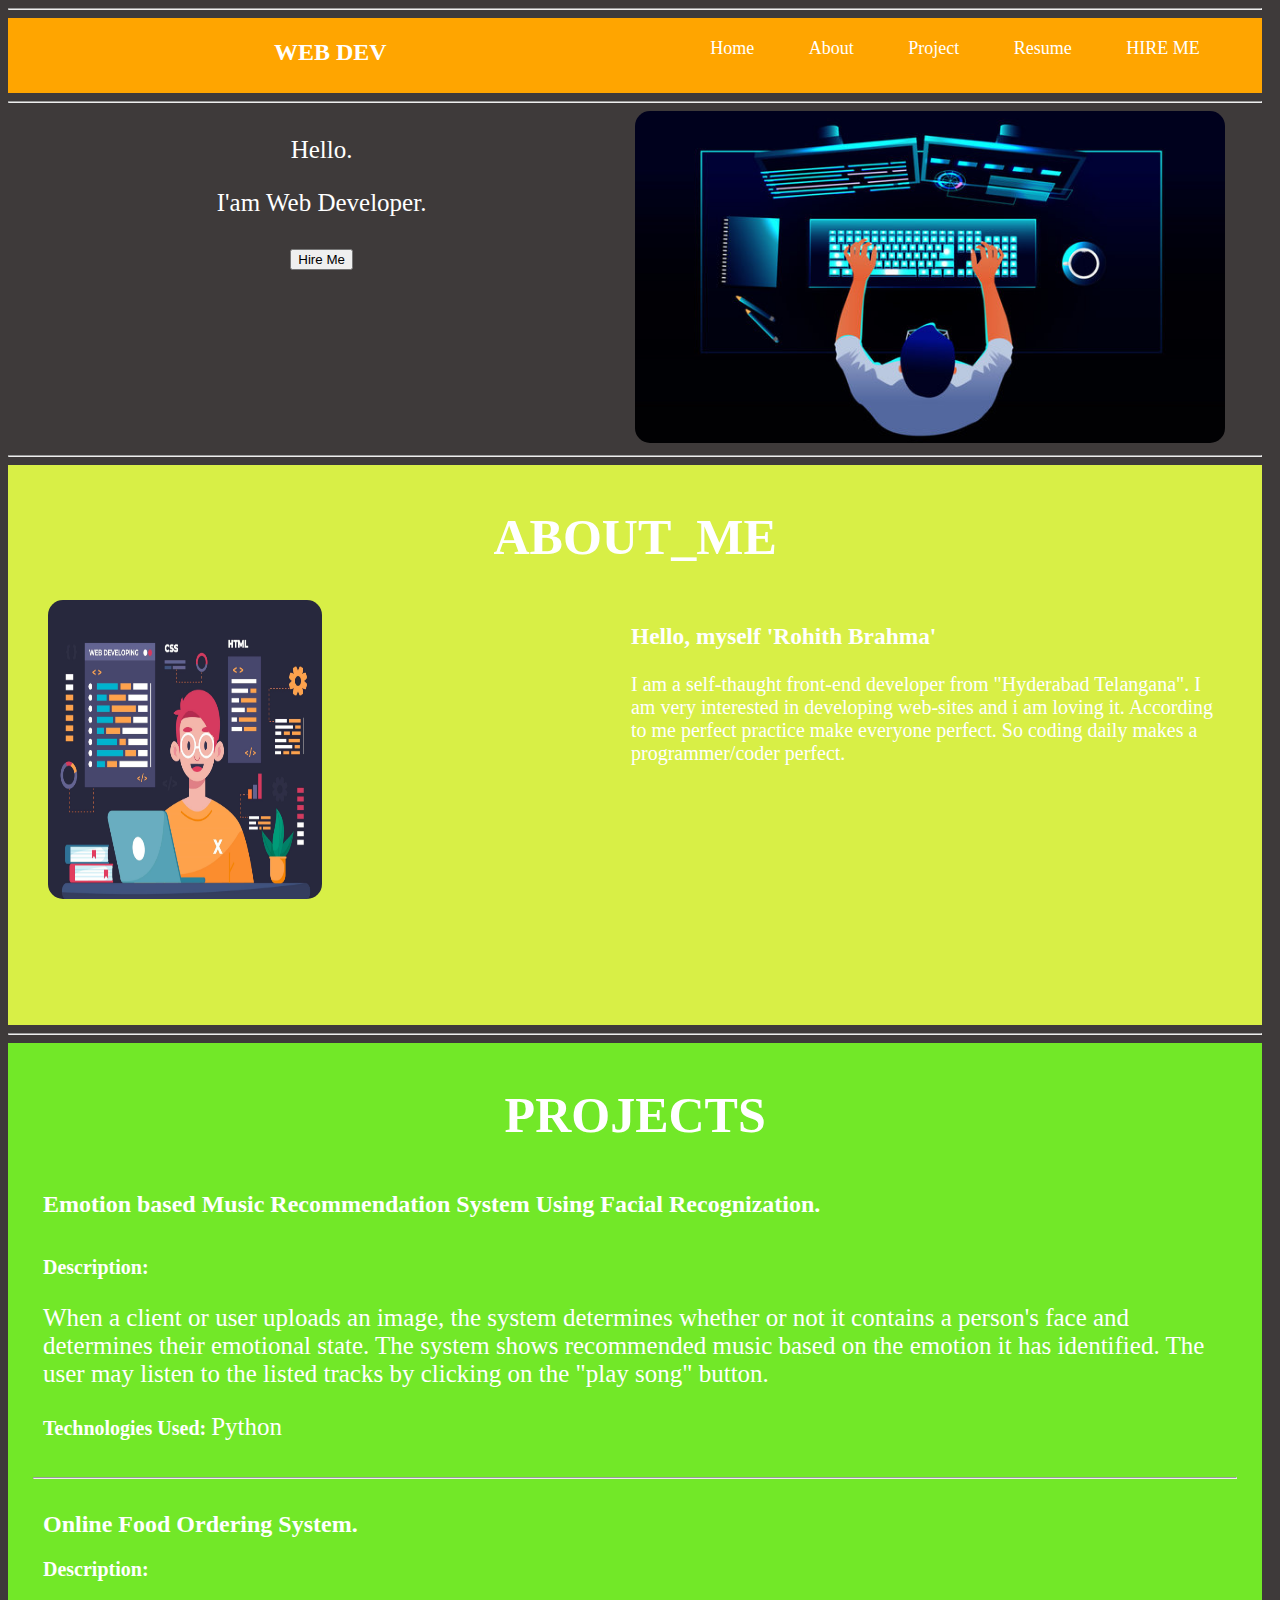
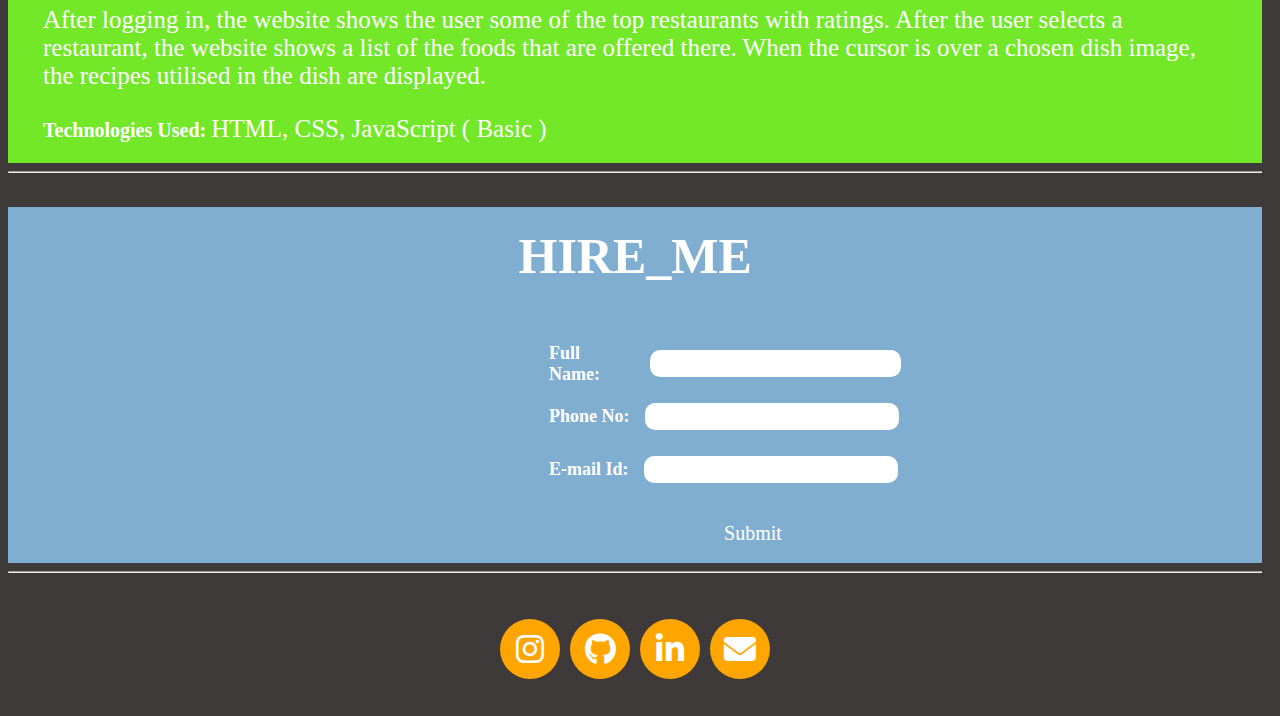
<file: index.html>
<!DOCTYPE html>
<html>
<head>
	<meta charset="utf-8">
	<meta name="viewport" content="width=device-width, initial-scale=1">
	<title>WEB DEV_1</title>
	<link rel="stylesheet" type="text/css" href="style.css">

	<link rel="stylesheet" href="https://cdnjs.cloudflare.com/ajax/libs/font-awesome/6.5.1/css/all.min.css ">

	<!-- <script>
		function send() {
			console.log('<a href="mailto:rrohith8467@gmail.com"></a>')
			alert("Successfully submitted to mail")
		}
	</script> -->
	
</head>
<body>
	<!-- Nav bar starts here -->
	<hr>
	<div class="navsbar">
		<div class="title">
			<h2>WEB DEV</h2>
		</div>
		<div class="navs">
			<a href="index.html">Home</a>
			<a href="#about_us">About</a>
			<a href="#projects">Project</a>
			<a href="resume.html" target="_parent">Resume</a>
			<a href="#hire_me">HIRE ME</a>
		</div>
	</div>
	<hr>
	<!-- Nav bar ends here -->

	<!--banner and text starts here -->
	<div>
		<div class="maintext">
			<p>Hello.</p>
			<p>I'am Web Developer.</p>
			<button onclick="hire_me">Hire Me</button>
		</div>
		<div>
			<img src="pic1_1.jpg">
		</div>
	</div>
	<!--banner and text ends here -->

	<hr>
	<!-- About Us starts -->

	<div class="container">
		<h1 id="about_us">ABOUT_ME</h2>
		<div class="about_us">
			<div id="pic">
				<img src="pic2_1.jpg" alt="image not found">
			</div>
			<div id="content">
				<h3>Hello, myself 'Rohith Brahma'</h3>
				<p>I am a self-thaught front-end developer from "Hyderabad Telangana". I am very interested in developing web-sites and i am loving it. According to me perfect practice make everyone perfect. So coding daily makes a programmer/coder perfect.</p>
				<br>
			</div>
		</div>
	</div>
	<!-- About Us  Ends here -->
	<hr>

	<!-- Projects starts here -->

	<div class="prjects-bg">
		<!-- major -->
		<div class="major">
			<h1 id="projects">PROJECTS</h1>
			<h2 class="project-h2">Emotion based Music Recommendation System Using Facial Recognization.</h2><br>
			<label class="project-label">Description:</label>
			<p  class="project-para">When a client or user uploads an image, the system determines whether or not it contains a person's face and determines their emotional state.
				The system shows recommended music based on the emotion it has identified.
				The user may listen to the listed tracks by clicking on the "play song" button.</p>
			<label  class="project-label">Technologies Used: </label>
			<span  class="project-span">Python</span>
		</div>
		<br>
		<hr>
		<!-- Minor -->
		<div class="minor">
			<h2 class="project-h2">Online Food Ordering System.</h2>
			<label class="project-label">Description: </label>
			<p class="project-para">After logging in, the website shows the user some of the top restaurants with ratings. After the user selects a restaurant, the website shows a list of the foods 
				that are offered there. When the cursor is over a chosen dish image, the recipes utilised in the dish are displayed.</p>
			<label class="project-label">Technologies Used: </label>
			<span class="project-span">HTML, CSS, JavaScript ( Basic )</span>
		</div>
	</div>
	<hr>

	<!-- Hire-me section starts -->
	<div class="hire_me_bg">
		<h1 id="hire_me">HIRE_ME</h1>
		<div class="hire_me_container">
			<div class="fields">
				<h4>Full Name: </h4>
				<input type="text">
			</div>
			<div class="fields">
				<h4>Phone No: </h4>
				<input type="phone">
			</div>
			<div class="fields">
				<h4>E-mail Id: </h4>
				<input type="email">
			</div>
			<br>

			<div class="send_btn">
				<a href="mailto:rohith******@gmail.com" target="_blank">Submit</a>
			
			</div>
		</div>

	</div>
	<!-- hire-me section ends here -->

	<hr>
	<!-- icons starts here -->
	<!-- 2. font awesome icon  -->

	<div class="icons_bg">
		<a href="https://www.instagram.com/brammi225?igsh=MXczNDRqbnUyMWxmOQ==" target="_blank">
			<i class="fa-brands fa-2x fa-instagram"></i>
		</a>

		<a href="https://github.com/R-Brahma/" target="_blank">
			<i class="fa-brands fa-2x fa-github"></i>
		</a>

		<a href="https://www.linkedin.com/in/t-r-brahma" target="_blank">
			<i class="fa-brands fa-2x fa-linkedin-in"></i>
		</a>
		<a href="mailto:rohith******@gmail.com" target="_blank">
			<i class="fa-solid fa-2x fa-envelope"></i>
		</a>
	</div>
	<!-- icons ends here  -->
</body>
</html>
</file>
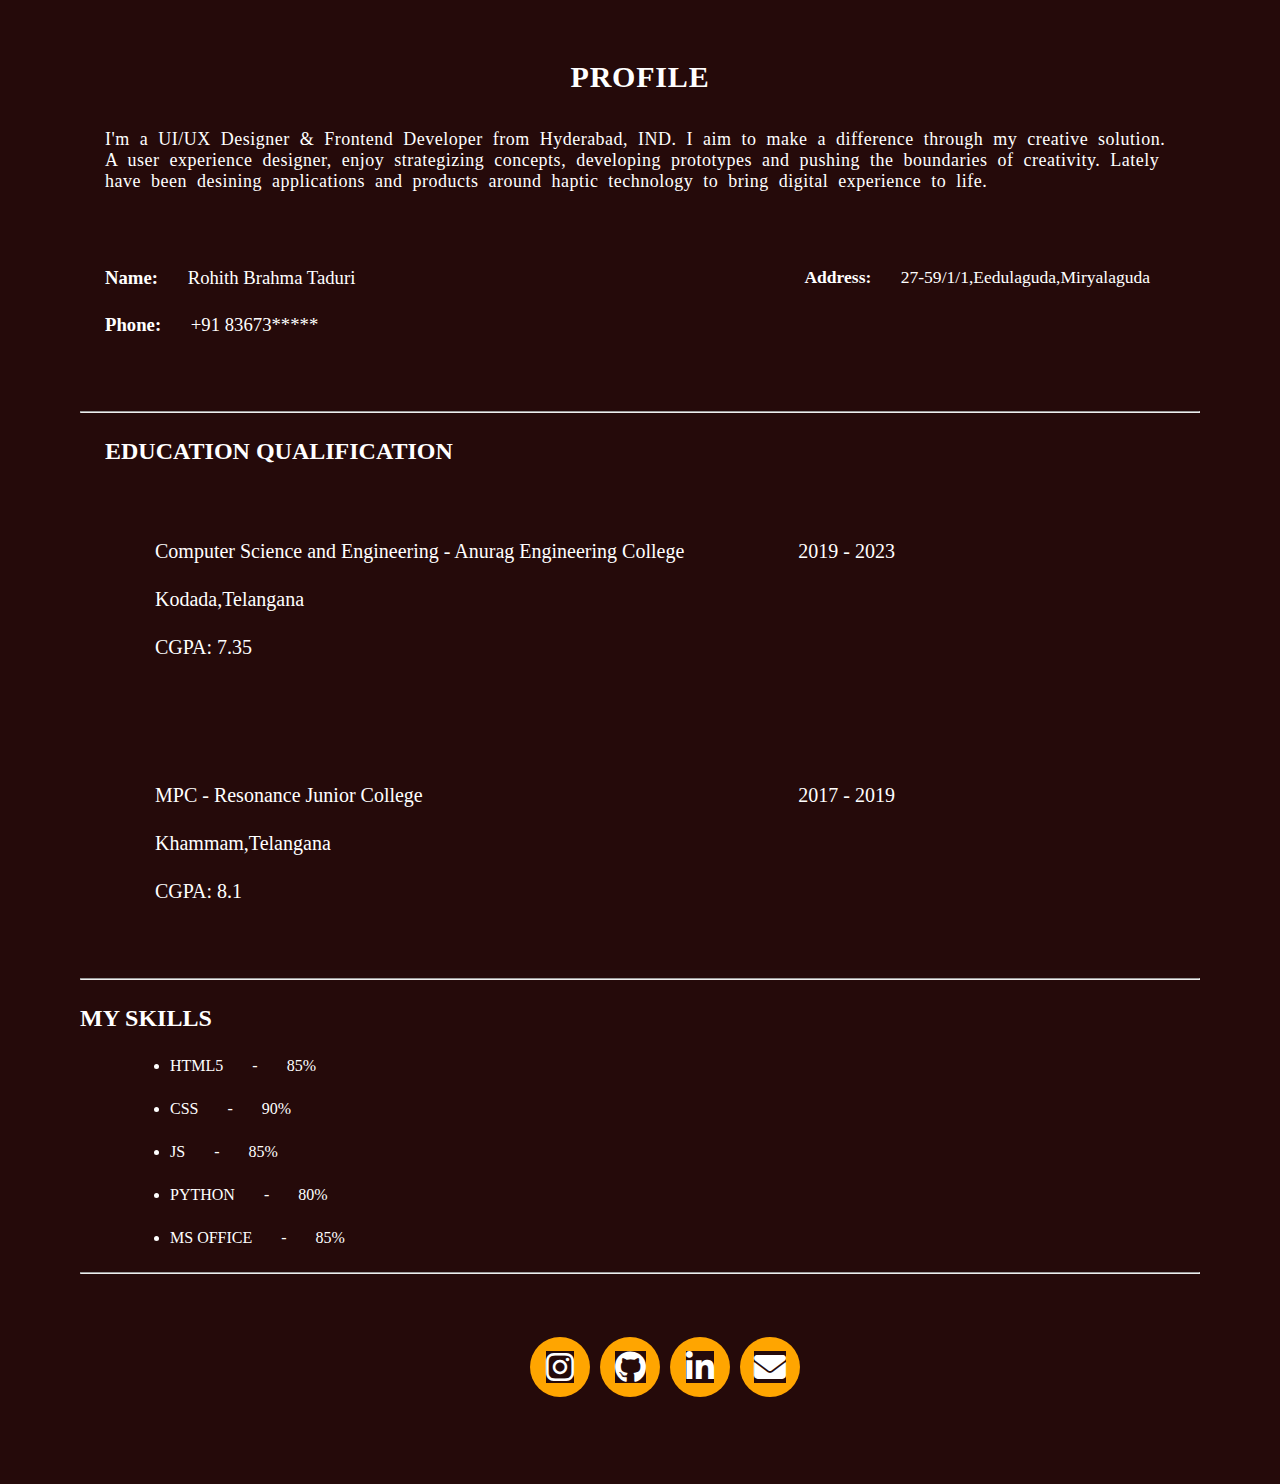
<file: resume.html>
<!DOCTYPE html>
<html lang="en">
<head>
    <meta charset="UTF-8">
    <meta name="viewport" content="width=device-width, initial-scale=1.0">
    <title>Resume Portfolio</title>
    <link rel="stylesheet" href="resume_style.css">
    
    <!-- font awesome link -->
    <link rel="stylesheet" href="https://cdnjs.cloudflare.com/ajax/libs/font-awesome/6.5.1/css/all.min.css ">

</head>
<body>
    <!-- resume body -->
    <div class="resume-body">

        <h1 class="res-h1">PROFILE</h1>
        <div class="res_p">
            <p>I'm a UI/UX Designer & Frontend Developer from Hyderabad, IND. I aim to make a difference through my creative solution.
                A user experience designer, enjoy strategizing concepts, developing prototypes and pushing the boundaries of creativity. Lately have been 
                desining applications and products around haptic technology to bring digital experience to life.
            </p>
        </div>
        
        <!-- info starts here -->

        <div class="container_1">
            <div class="box_1">
                <h3>Name: <span>Rohith Brahma Taduri</span></h3>
                <h3>Phone: <span>+91 83673*****</span></h3>
            </div>
            <div class="box_2">
                <h3>Address: <span>27-59/1/1,Eedulaguda,Miryalaguda</span></h3>
            </div>
        </div>
        <hr>

        <!-- Education -->
        <div class="container_2">
            <h2>EDUCATION QUALIFICATION</h2>

            <div class="edu_div_1">
                <div class="clg_place">
                    <p>Computer Science and Engineering  -  Anurag Engineering College</p>
                    <p>Kodada,Telangana</p>
                    <p>CGPA: 7.35</p>
                </div>

                <div class="year">
                    <p>2019 - 2023</p>
                </div>
            </div>

            <div class="edu_div_2">
                <div class="clg_place">
                    <p>MPC -  Resonance Junior College</p>
                    <p>Khammam,Telangana</p>
                    <p>CGPA: 8.1</p>
                </div>

                <div class="year">
                    <p>2017 - 2019</p>
                </div>
            </div>

        </div>
        <hr>

        <!-- My skills -->
        <h2>MY SKILLS</h2>
        <div class="myskills">
            <ul>
                <li>HTML5 <span>       -     </span>  85%</li>
                <li>CSS <span>         -     </span>  90%</li>
                <li>JS <span>          -     </span>  85%</li>
                <li>PYTHON <span>      -     </span>  80%</li>
                <li>MS OFFICE <span>   -     </span>  85%</li>
            </ul>
        </div>
        <hr>

        <!-- icons starts here -->
	    <!-- 2. font awesome icon  -->

	    <div class="icons_bg">
		    <a href="https://www.instagram.com/brammi225?igsh=MXczNDRqbnUyMWxmOQ==" target="_blank">
			    <i class="fa-brands fa-2x fa-instagram"></i>
		    </a>

		    <a href="https://github.com/R-Brahma/" target="_blank">
			    <i class="fa-brands fa-2x fa-github"></i>
		    </a>

    		<a href="https://www.linkedin.com/in/t-r-brahma" target="_blank">
	    		<i class="fa-brands fa-2x fa-linkedin-in"></i>
		    </a>
		    <a href="mailto:rohit@gmail.com" target="_blank">
			    <i class="fa-solid fa-2x fa-envelope"></i>
		    </a>
	    </div>
	    <!-- icons ends here  -->

        

    </div>
</body>
</html>
</file>
<file: style.css>
body{
	background-color: #3E3A3A;
	height:100vh;
	width: 98vw;
	/* min-height: 50; */
}
.navsbar{
	width: 100%;
	height: 75px;
	background-color: #FFA500;
}
.title{
	width: 49%;
	color: #FFFFFF;
	float: left;
	padding-left: 15px;
	padding-block: 1px;
}
.navs{
	width: 49%;
	height: 30px;
	font-size: 18px;
	text-align: center;
	display: inline;
	float: right;
	padding-block: 20px;
}

a, a:visited{
	color: #FFFFFF;
	text-decoration: none;
	padding: 10px 25px;
}
a:hover, a:active{
	color: #EB1BCE;
	text-decoration: underline;
}
.maintext{
	width: 50%;
	height: 35%;
	color: #FFFFFF;
	text-align: center;
	font-family: "Brush Script MT" cursive;
	font-size: 25px;
	float: left;
}

img{
	border-radius: 15px;
	width: 47%;
	height: 35%;

}

h2{
	text-align: center;
	color: #FFFFFF;
}
.container{
	background-color: #D8EF46;
	height: 60vh;
	padding: 10px 25px;
}
.about_us{
	display: flex;
	justify-content: row;
	margin: 15px;
}
#pic{
	width: 150vw;
	height: 95vh;
}

#content{
	color: #FFFFFF;
	font-size: 20px;
}

.prjects-bg{
	background-color: rgb(114, 232, 40);
	padding: 10px 25px;
}
.major , .minor{
	margin: 10px;
}
h1{
	font-size: 50px;
	text-align: center;
	color: #FFFFFF;
}
.project-h2{
	text-align: left;
	color: #FFFFFF;
	padding-top: 13px;
}
.project-label{
	color: #FFFFFF;
	font-size: 20px;
	font-weight: bold;
}
.project-para{
	color: #FFFFFF;
	font-size: 25px;
}
.project-span{
	text-align: center;
	color: #FFFFFF;
	font-size: 25px;
}

.hire_me_bg{
	background-color: #80aed1;
	color: #FFFFFF;
}

#hire_me{
	padding-top: 20px;
}

.hire_me_container{
	width: 30vw;
	padding: 15px 25px;
	margin-left: 500px;
	/* border: 2px solid red ; */
}

.fields{
	display: flex;
	justify-content: row;
	align-items: center;
	margin: 8px;
	padding: 0px 8px;
	font-size: 18px;
	height: 45px;
}

.fields input{
	width: 250px;
	height: 25px;
	margin-left: 15px;
	border: none;
	border-radius: 10px;
}

.fields input::hover{
	border-bottom: 1px #3E3A3A;
}

.send_btn{
	display: flex;
	justify-content: center;
	align-items: center;
	text-decoration: none;

}
.send_btn{
	width: 180px;
	height: 30px;
	border-radius: 10px;
	margin-left: 130px;
}

.send_btn a{
	text-decoration: none;
	font-size: 20px;
}

.send_btn a::hover{
	color: rgb(178, 25, 50);
}

.icons_bg{
	display: flex;
	justify-content: center;
	align-items: center;
	width: 100%;
	height: 15vh;
	/* background-color: #FFA500; */
}

.icons_bg a{
	display: flex;
	justify-content: center;
	align-items: center;
	width: 50px;
	height: 50px;
	background-color: #FFA500;
	border-radius: 30px;
	/* border:2px solid #EB1BCE; */
	padding: 5px;
	margin: 5px;
	text-decoration: none;
}

/* a i{
	transition: all 0.3s linear;
	
}

a::hover i{
	transform: scale(1.8);
} */
</file>
<file: resume_style.css>
*{
    background-color: rgb(37, 10, 10);
    margin: 25px;
    color: white;
}
.resume-body{
    margin: 5px;
}
.res-h1{
    text-align: center;
    font-size: 30px;
    padding: 10px;
    letter-spacing: 0.8px;
}
.res_p{
    font-size: 18px;
    word-spacing: 5px;
    letter-spacing: 0.5px;
}

.container_1{
    display: flex;
    justify-content: row;
    justify-content: space-between;
    margin: auto;
    /* border: 2px solid #fff ; */
    
}
.container .box_1 , .box_2{
    font-size: 15px;
    /* border: 2px solid #fff ; */
}
.box_1 span , .box_2 span{
    font-weight: normal;
}

.edu_div_1 , .edu_div_2{
    display: flex;
    justify-content: space-between;
    width: 75%;
    font-size: 20px;
}

.icons_bg{
	display: flex;
	justify-content: center;
	align-items: center;
	width: 100%;
	height: 15vh;
	/* background-color: #FFA500; */
}
.icons_bg a{
	display: flex;
	justify-content: center;
	align-items: center;
	width: 50px;
	height: 50px;
	background-color: #FFA500;
	border-radius: 30px;
	/* border:2px solid #EB1BCE; */
	padding: 5px;
	margin: 5px;
	text-decoration: none;
}
</file>
